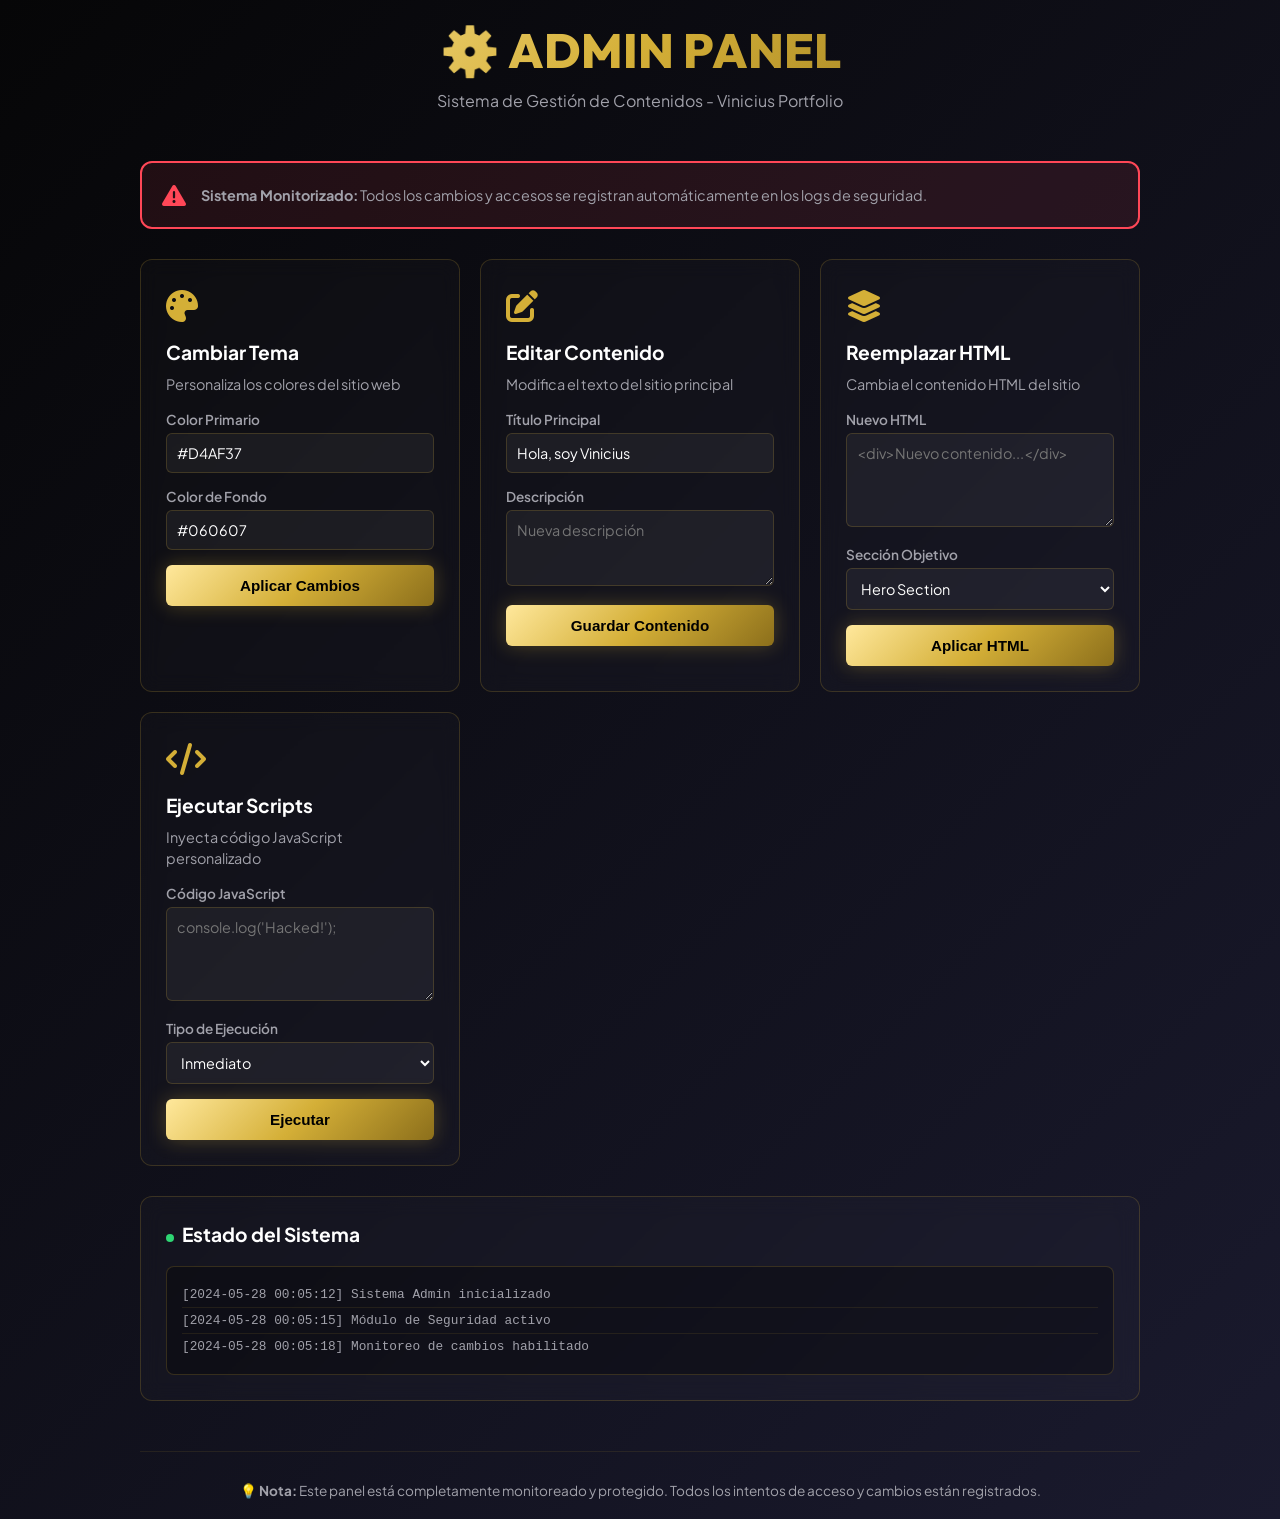
<file: admin.html>
<!DOCTYPE html>
<html lang="es">

<head>
    <meta charset="UTF-8">
    <meta name="viewport" content="width=device-width, initial-scale=1.0">
    <title>Admin Panel | Vinicius</title>
    <link rel="preconnect" href="https://fonts.googleapis.com">
    <link rel="preconnect" href="https://fonts.gstatic.com" crossorigin>
    <link href="https://fonts.googleapis.com/css2?family=Outfit:wght@300;400;500;600;700;800&family=Plus+Jakarta+Sans:wght@300;400;500;600;700&display=swap" rel="stylesheet">
    <link rel="stylesheet" href="https://cdnjs.cloudflare.com/ajax/libs/font-awesome/6.5.1/css/all.min.css">
    <link rel="icon" type="image/png" href="mercav.png">
    <style>
        :root {
            --bg-base: #060607;
            --bg-darker: #030304;
            --gold-primary: #D4AF37;
            --gold-gradient: linear-gradient(135deg, #FFE89C 0%, #D4AF37 50%, #8C6F1B 100%);
            --gold-glow: 0 0 25px rgba(212, 175, 55, 0.18);
            --text-primary: #FFFFFF;
            --text-secondary: #A1A1AA;
            --danger: #FF4757;
            --success: #2ED573;
            --transition-smooth: all 0.5s cubic-bezier(0.16, 1, 0.3, 1);
            --font-heading: 'Outfit', sans-serif;
            --font-body: 'Plus Jakarta Sans', sans-serif;
        }

        * {
            margin: 0;
            padding: 0;
            box-sizing: border-box;
        }

        html {
            scroll-behavior: smooth;
            font-size: 16px;
            background-color: var(--bg-base);
        }

        body {
            font-family: var(--font-body);
            background: linear-gradient(135deg, #060607 0%, #1a1a2e 100%);
            color: var(--text-primary);
            min-height: 100vh;
            padding: 20px;
        }

        .admin-container {
            max-width: 1000px;
            margin: 0 auto;
        }

        .admin-header {
            text-align: center;
            margin-bottom: 50px;
            animation: slideDown 0.6s ease-out;
        }

        @keyframes slideDown {
            from {
                opacity: 0;
                transform: translateY(-30px);
            }
            to {
                opacity: 1;
                transform: translateY(0);
            }
        }

        .admin-title {
            font-size: 3rem;
            font-weight: 800;
            font-family: var(--font-heading);
            margin-bottom: 10px;
            background: var(--gold-gradient);
            -webkit-background-clip: text;
            -webkit-text-fill-color: transparent;
        }

        .admin-subtitle {
            color: var(--text-secondary);
            font-size: 1rem;
        }

        .warning-banner {
            background: rgba(255, 71, 87, 0.1);
            border: 2px solid var(--danger);
            border-radius: 12px;
            padding: 20px;
            margin-bottom: 30px;
            display: flex;
            align-items: center;
            gap: 15px;
        }

        .warning-banner i {
            font-size: 24px;
            color: var(--danger);
        }

        .warning-text {
            color: var(--text-secondary);
            font-size: 0.9rem;
        }

        .admin-grid {
            display: grid;
            grid-template-columns: repeat(auto-fit, minmax(300px, 1fr));
            gap: 20px;
            margin-bottom: 30px;
        }

        .admin-card {
            background: rgba(255, 255, 255, 0.02);
            border: 1px solid rgba(212, 175, 55, 0.2);
            border-radius: 12px;
            padding: 25px;
            backdrop-filter: blur(10px);
            transition: var(--transition-smooth);
            animation: fadeInUp 0.6s ease-out forwards;
            opacity: 0;
        }

        @keyframes fadeInUp {
            from {
                opacity: 0;
                transform: translateY(20px);
            }
            to {
                opacity: 1;
                transform: translateY(0);
            }
        }

        .admin-card:nth-child(1) { animation-delay: 0.1s; }
        .admin-card:nth-child(2) { animation-delay: 0.2s; }
        .admin-card:nth-child(3) { animation-delay: 0.3s; }
        .admin-card:nth-child(4) { animation-delay: 0.4s; }

        .admin-card:hover {
            background: rgba(255, 255, 255, 0.05);
            border-color: rgba(212, 175, 55, 0.4);
            box-shadow: 0 8px 32px rgba(212, 175, 55, 0.1);
        }

        .card-icon {
            font-size: 32px;
            color: var(--gold-primary);
            margin-bottom: 15px;
        }

        .card-title {
            font-size: 1.2rem;
            font-weight: 700;
            margin-bottom: 10px;
            color: var(--text-primary);
        }

        .card-description {
            font-size: 0.9rem;
            color: var(--text-secondary);
            margin-bottom: 15px;
            line-height: 1.5;
        }

        .form-group {
            margin-bottom: 15px;
        }

        label {
            display: block;
            font-size: 0.85rem;
            color: var(--text-secondary);
            margin-bottom: 5px;
            font-weight: 600;
        }

        input, textarea, select {
            width: 100%;
            padding: 10px;
            background: rgba(255, 255, 255, 0.05);
            border: 1px solid rgba(212, 175, 55, 0.2);
            border-radius: 6px;
            color: var(--text-primary);
            font-family: var(--font-body);
            font-size: 0.9rem;
            transition: var(--transition-smooth);
        }

        input:focus, textarea:focus, select:focus {
            outline: none;
            background: rgba(255, 255, 255, 0.08);
            border-color: var(--gold-primary);
            box-shadow: 0 0 15px rgba(212, 175, 55, 0.2);
        }

        .btn-submit {
            width: 100%;
            padding: 12px;
            background: var(--gold-gradient);
            color: #000;
            border: none;
            border-radius: 6px;
            font-weight: 700;
            font-size: 0.95rem;
            cursor: pointer;
            transition: var(--transition-smooth);
            box-shadow: 0 0 20px rgba(212, 175, 55, 0.3);
        }

        .btn-submit:hover {
            box-shadow: 0 0 30px rgba(212, 175, 55, 0.5);
            transform: translateY(-2px);
        }

        .btn-submit:active {
            transform: translateY(0);
        }

        .success-message {
            background: rgba(46, 213, 115, 0.1);
            border: 1px solid var(--success);
            color: var(--success);
            padding: 15px;
            border-radius: 6px;
            margin-top: 15px;
            display: none;
            animation: slideIn 0.3s ease-out;
        }

        .success-message.show {
            display: block;
        }

        @keyframes slideIn {
            from {
                opacity: 0;
                transform: translateX(-10px);
            }
            to {
                opacity: 1;
                transform: translateX(0);
            }
        }

        .honeypot-field {
            position: absolute;
            left: -9999px;
            opacity: 0;
            pointer-events: none;
        }

        .footer-notice {
            text-align: center;
            margin-top: 50px;
            padding-top: 30px;
            border-top: 1px solid rgba(212, 175, 55, 0.1);
            font-size: 0.85rem;
            color: var(--text-secondary);
        }

        .status-indicator {
            display: inline-block;
            width: 8px;
            height: 8px;
            background: var(--success);
            border-radius: 50%;
            margin-right: 5px;
            animation: pulse 2s infinite;
        }

        @keyframes pulse {
            0%, 100% {
                opacity: 1;
            }
            50% {
                opacity: 0.5;
            }
        }

        .fake-logs {
            background: rgba(0, 0, 0, 0.3);
            border: 1px solid rgba(212, 175, 55, 0.2);
            border-radius: 8px;
            padding: 15px;
            margin-top: 20px;
            font-family: 'Courier New', monospace;
            font-size: 0.8rem;
            color: var(--text-secondary);
            max-height: 200px;
            overflow-y: auto;
        }

        .log-entry {
            padding: 5px 0;
            border-bottom: 1px solid rgba(212, 175, 55, 0.1);
        }

        .log-entry:last-child {
            border-bottom: none;
        }

        @media (max-width: 768px) {
            .admin-title {
                font-size: 2rem;
            }

            .admin-grid {
                grid-template-columns: 1fr;
            }
        }
    </style>
</head>

<body>
    <div class="admin-container">
        <div class="admin-header">
            <h1 class="admin-title">⚙️ ADMIN PANEL</h1>
            <p class="admin-subtitle">Sistema de Gestión de Contenidos - Vinicius Portfolio</p>
        </div>

        <div class="warning-banner">
            <i class="fas fa-exclamation-triangle"></i>
            <div class="warning-text">
                <strong>Sistema Monitorizado:</strong> Todos los cambios y accesos se registran automáticamente en los logs de seguridad.
            </div>
        </div>

        <div class="admin-grid">
            <!-- Cambiar Colores -->
            <div class="admin-card">
                <div class="card-icon">
                    <i class="fas fa-palette"></i>
                </div>
                <h3 class="card-title">Cambiar Tema</h3>
                <p class="card-description">Personaliza los colores del sitio web</p>
                
                <form class="honeypot-form" data-type="theme">
                    <div class="form-group">
                        <label>Color Primario</label>
                        <input type="text" name="primary_color" value="#D4AF37" placeholder="#D4AF37">
                    </div>
                    <div class="form-group">
                        <label>Color de Fondo</label>
                        <input type="text" name="bg_color" value="#060607" placeholder="#060607">
                    </div>
                    <button type="submit" class="btn-submit">Aplicar Cambios</button>
                    <div class="success-message"></div>
                </form>
            </div>

            <!-- Editar Contenido -->
            <div class="admin-card">
                <div class="card-icon">
                    <i class="fas fa-edit"></i>
                </div>
                <h3 class="card-title">Editar Contenido</h3>
                <p class="card-description">Modifica el texto del sitio principal</p>
                
                <form class="honeypot-form" data-type="content">
                    <div class="form-group">
                        <label>Título Principal</label>
                        <input type="text" name="main_title" value="Hola, soy Vinicius" placeholder="Nuevo título">
                    </div>
                    <div class="form-group">
                        <label>Descripción</label>
                        <textarea name="description" placeholder="Nueva descripción" rows="3"></textarea>
                    </div>
                    <button type="submit" class="btn-submit">Guardar Contenido</button>
                    <div class="success-message"></div>
                </form>
            </div>

            <!-- Defacement -->
            <div class="admin-card">
                <div class="card-icon">
                    <i class="fas fa-layer-group"></i>
                </div>
                <h3 class="card-title">Reemplazar HTML</h3>
                <p class="card-description">Cambia el contenido HTML del sitio</p>
                
                <form class="honeypot-form" data-type="html">
                    <div class="form-group">
                        <label>Nuevo HTML</label>
                        <textarea name="html_content" placeholder="&lt;div&gt;Nuevo contenido...&lt;/div&gt;" rows="4"></textarea>
                    </div>
                    <div class="form-group">
                        <label>Sección Objetivo</label>
                        <select name="target_section">
                            <option value="hero">Hero Section</option>
                            <option value="about">Acerca de</option>
                            <option value="footer">Footer</option>
                            <option value="all">Toda la página</option>
                        </select>
                    </div>
                    <button type="submit" class="btn-submit">Aplicar HTML</button>
                    <div class="success-message"></div>
                </form>
            </div>

            <!-- Inyección de Scripts -->
            <div class="admin-card">
                <div class="card-icon">
                    <i class="fas fa-code"></i>
                </div>
                <h3 class="card-title">Ejecutar Scripts</h3>
                <p class="card-description">Inyecta código JavaScript personalizado</p>
                
                <form class="honeypot-form" data-type="script">
                    <div class="form-group">
                        <label>Código JavaScript</label>
                        <textarea name="js_code" placeholder="console.log('Hacked!');" rows="4"></textarea>
                    </div>
                    <div class="form-group">
                        <label>Tipo de Ejecución</label>
                        <select name="exec_type">
                            <option value="immediate">Inmediato</option>
                            <option value="delayed">Con Retraso</option>
                            <option value="onload">Al Cargar</option>
                        </select>
                    </div>
                    <button type="submit" class="btn-submit">Ejecutar</button>
                    <div class="success-message"></div>
                </form>
            </div>
        </div>

        <!-- Logs del Sistema -->
        <div class="admin-card" style="grid-column: 1 / -1;">
            <h3 class="card-title">
                <span class="status-indicator"></span>
                Estado del Sistema
            </h3>
            <div class="fake-logs" id="system-logs">
                <div class="log-entry">[2024-05-28 00:05:12] Sistema Admin inicializado</div>
                <div class="log-entry">[2024-05-28 00:05:15] Módulo de Seguridad activo</div>
                <div class="log-entry">[2024-05-28 00:05:18] Monitoreo de cambios habilitado</div>
            </div>
        </div>

        <div class="footer-notice">
            <p>💡 <strong>Nota:</strong> Este panel está completamente monitoreado y protegido. Todos los intentos de acceso y cambios están registrados.</p>
        </div>
    </div>

    <script src="honeypot-logger.js"></script>
    <script>
        // Honeypot Trap System
        const HoneypotSystem = {
            attempts: [],
            
            init() {
                const forms = document.querySelectorAll('.honeypot-form');
                forms.forEach(form => {
                    form.addEventListener('submit', (e) => this.handleSubmit(e, form));
                });
            },

            handleSubmit(e, form) {
                e.preventDefault();
                
                const formData = new FormData(form);
                const data = {
                    type: form.dataset.type,
                    timestamp: new Date().toISOString(),
                    userAgent: navigator.userAgent,
                    ip: this.getClientIP(),
                    data: Object.fromEntries(formData),
                    referrer: document.referrer,
                    url: window.location.href
                };

                // Registrar el intento
                this.logAttempt(data);
                
                // Mostrar mensaje falso de éxito
                this.showFakeSuccess(form);
                
                // Enviar a servidor (honeypot)
                this.sendToHoneypot(data);
            },

            showFakeSuccess(form) {
                const message = form.querySelector('.success-message');
                message.innerHTML = `✓ Cambios aplicados exitosamente. Sistema actualizado en ${Math.random() * 5 + 2}s`;
                message.classList.add('show');
                
                setTimeout(() => {
                    message.classList.remove('show');
                }, 3000);
            },

            logAttempt(data) {
                this.attempts.push(data);
                
                const logsDiv = document.getElementById('system-logs');
                const entry = document.createElement('div');
                entry.className = 'log-entry';
                entry.textContent = `[${new Date().toLocaleTimeString()}] Intento de ${data.type} detectado - Agente: ${navigator.platform}`;
                logsDiv.appendChild(entry);
                
                // Mantener los últimos 20 logs
                const entries = logsDiv.querySelectorAll('.log-entry');
                if (entries.length > 20) {
                    entries[0].remove();
                }
            },

            sendToHoneypot(data) {
                // Enviar datos a un servicio externo o backend
                fetch('https://honeypot-logger.example.com/log', {
                    method: 'POST',
                    headers: {
                        'Content-Type': 'application/json',
                    },
                    body: JSON.stringify(data)
                }).catch(() => {
                    // Silenciosamente fallar si no hay servidor
                });

                // Guardar en localStorage como respaldo
                const attempts = JSON.parse(localStorage.getItem('honeypot_attempts') || '[]');
                attempts.push(data);
                localStorage.setItem('honeypot_attempts', JSON.stringify(attempts.slice(-50)));
            },

            getClientIP() {
                // Simulación - en producción usar API real
                return 'xxx.xxx.xxx.xxx';
            }
        };

        // Inicializar cuando el DOM esté listo
        document.addEventListener('DOMContentLoaded', () => {
            HoneypotSystem.init();
            
            // Log inicial
            console.log('%c🍯 HONEYPOT SYSTEM ACTIVE', 'color: #FF4757; font-size: 14px; font-weight: bold;');
            console.log('%cTodos los intentos de acceso no autorizado están siendo monitoreados y registrados.', 'color: #A1A1AA;');
        });

        // Prevent accidental form submission
        window.addEventListener('beforeunload', (e) => {
            if (HoneypotSystem.attempts.length > 0) {
                e.preventDefault();
                e.returnValue = '';
            }
        });
    </script>
</body>

</html>
</file>
